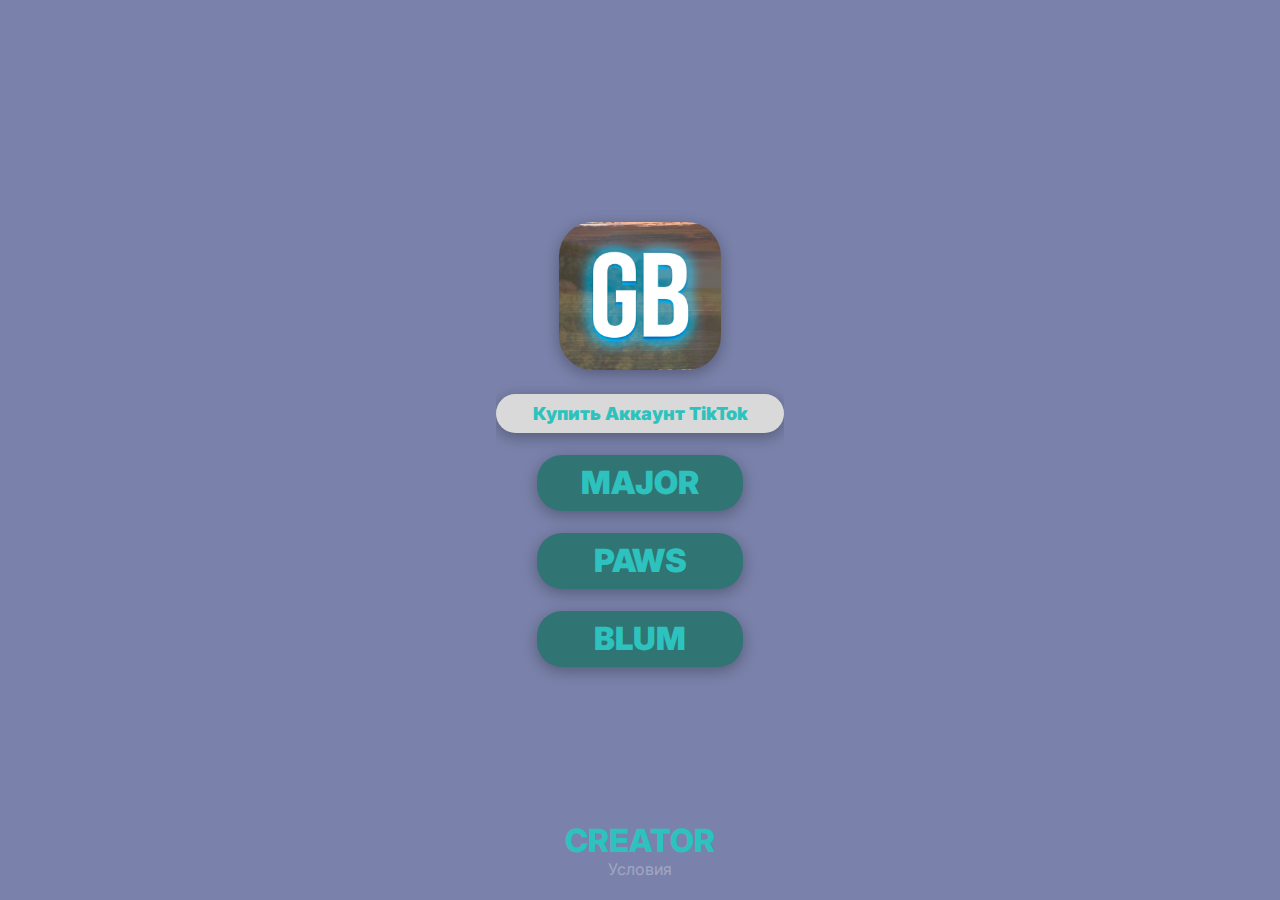
<file: index.html>
<!DOCTYPE html>
<html lang="ru">
  <head>
    <meta charset="UTF-8">
    <meta name="viewport" content="width=device-width, initial-scale=1.0">
    <title>GoldenBurst - responsibility</title>
    <link rel="stylesheet" href="style.css">
    <link rel="icon" href="logo.jpg" type="image/jpg">
    <link href="https://fonts.googleapis.com/css2?family=Inter:wght@400;500;700&display=swap" rel="stylesheet">
  </head>
  <body>
    <div class="container">
      <img src="logo.jpg" alt="Image" class="image">
      <div class="buttons">
          <button class="button1" onclick="window.location.href='https://funpay.com/uk/users/5625070/'">Купить Аккаунт TikTok</button>
          <button class="button-item" onclick="window.location.href='https://t.me/major/start?startapp=1672498318'">MAJOR</button>
          <button class="button-item" onclick="window.location.href='https://t.me/PAWSOG_bot/PAWS?startapp=rJbNiHIH'">PAWS</button>
          <button class="button-item" onclick="window.location.href='https://t.me/blum/app?startapp=ref_AjPPeSxLtP'">BLUM</button>
      </div>
  </div>
    <footer>
      <div class="footer">
        <h1 class="footer-creator">CREATOR</h1>
        <p class="footer-noff">
          <a href="responsibility.html">Условия</a>
        </p>
      </div>
    </footer>
  </body>
</html>
</file>
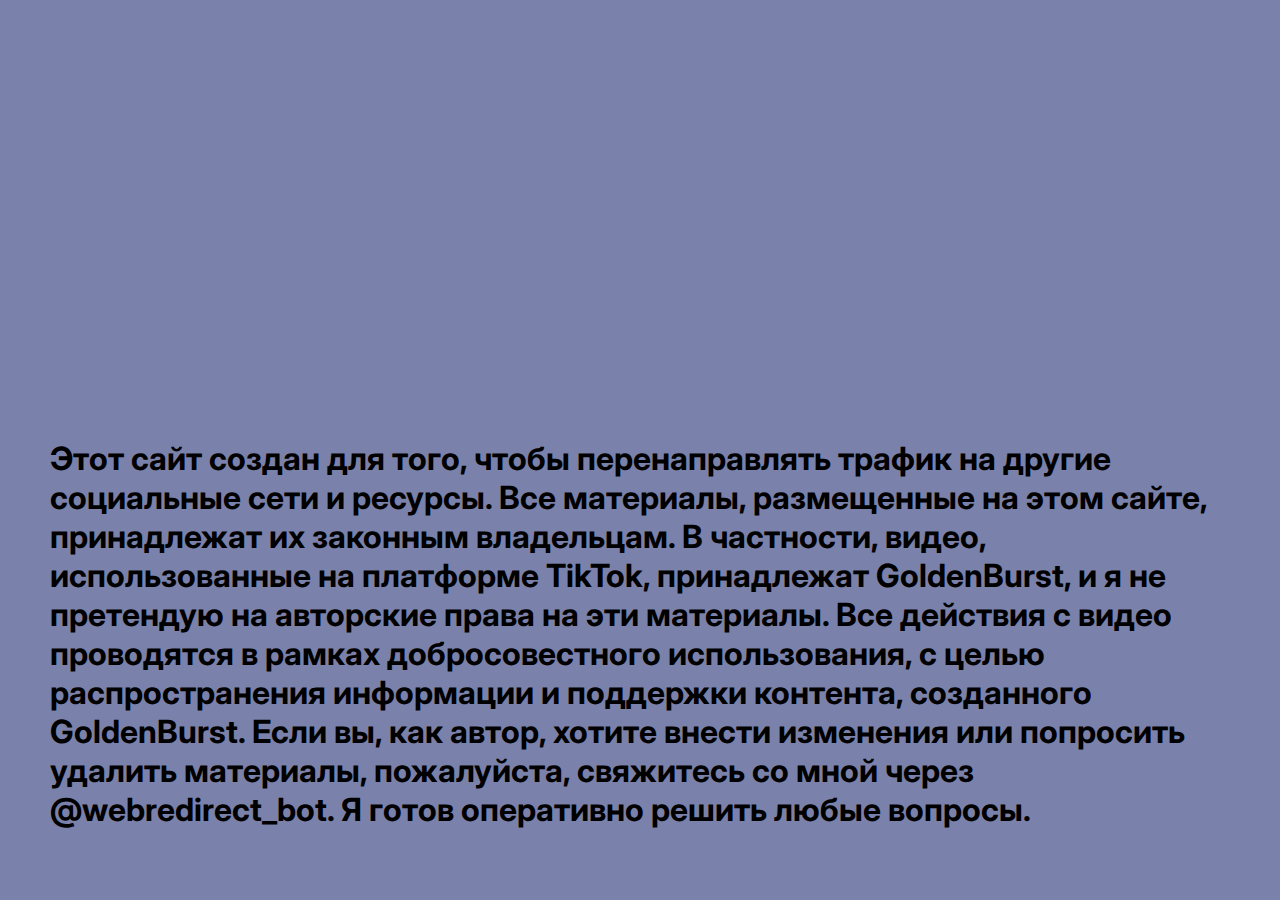
<file: responsibility.html>
<!DOCTYPE html>
<html lang="ru">
  <head>
    <meta charset="UTF-8">
    <meta name="viewport" content="width=device-width, initial-scale=1.0">
    <title>GoldenBurst</title>
    <link rel="stylesheet" href="style.css">
    <link rel="icon" href="logo.jpg" type="image/jpg">
    <link href="https://fonts.googleapis.com/css2?family=Inter:wght@400;500;700&display=swap" rel="stylesheet">
  </head>
  <body>
    <h1 class="ost">Этот сайт создан для того, чтобы перенаправлять трафик 
        на другие социальные сети и ресурсы. Все материалы, размещенные на этом сайте, принадлежат их законным владельцам. В частности, видео, использованные на платформе TikTok, принадлежат GoldenBurst, и я не претендую на авторские права на эти материалы. Все действия с видео проводятся в рамках добросовестного использования, с целью распространения информации и поддержки контента, созданного GoldenBurst.
        Если вы, как автор, хотите внести изменения или попросить удалить материалы, 
        пожалуйста, свяжитесь со мной через @webredirect_bot. Я готов оперативно решить любые вопросы. </h1>
  </body>
</html>
</file>
<file: style.css>
* {
    background-color: #7A82AB;
    font-family: Inter, Arial, Helvetica, sans-serif;
}

body, html {
    margin: 0;
    padding: 0;
    height: 100%;
    display: flex;
    justify-content: center;
    align-items: center;
    text-decoration: none;
    overflow: hidden;
}

.container {
    text-align: center; /* Центрирует содержимое внутри контейнера */
}

.image {
    width: 162px;
    height: 148px;
    border-radius: 34px;
    margin-bottom: 20px;/* Отступ снизу для отделения от кнопок */
    box-shadow: 0px 4px 15px rgba(0, 0, 0, 0.3);
}

.buttons {
    display: flex;
    flex-direction: column; /* Расположение кнопок в столбик */
    align-items: center; /* Центрирует кнопки */
    gap: 10px; /* Расстояние между кнопками */
}

.button-item, .button1 {
    width: 206px;
    height: 56px; 
    border-radius: 25px;
    background-color: #307473;
    border: none;
    margin-bottom: 12px;
    color: #2DC2BD;
    font-size: 32px;
    font-weight: 900;
    text-align: center;
    box-shadow: 0px 4px 15px rgba(0, 0, 0, 0.3);
    transition: all 500ms ease;
}

.button1 {
    width: 288px;
    height: 39px;
    font-size: 18px;
    background-color: #D9D9D9; 
    transition: all 500ms ease;
}

.button-item:hover {
    transform: scale(1.1);
}

.button1:hover {
    transform: scale(1.1);
}

.footer {
    text-align: center;
    position: fixed;
    
    bottom: 5px; /* Расположение футера от нижней части страницы */
    left: 50%; /* Смещение влево на 50% */
    transform: translateX(-50%); /* Центрирование по горизонтали */
}

.footer-creator {
    font-size: 32px;
    font-weight: 800;
    color: #2DC2BD;
    
}

.footer-noff, a {
    font-family: 'Inter', sans-serif;
    font-size: 16px;
    font-weight: 400;
    color: rgba(255, 255, 255, 0.3); /* Полупрозрачный белый цвет для текста "не офф" */
    margin-top: -22px; /* Регулировка отступа для более компактного размещения */
    text-decoration: none;
}

.ost {
    margin-top: auto;
    padding: 50px;
}
</file>
